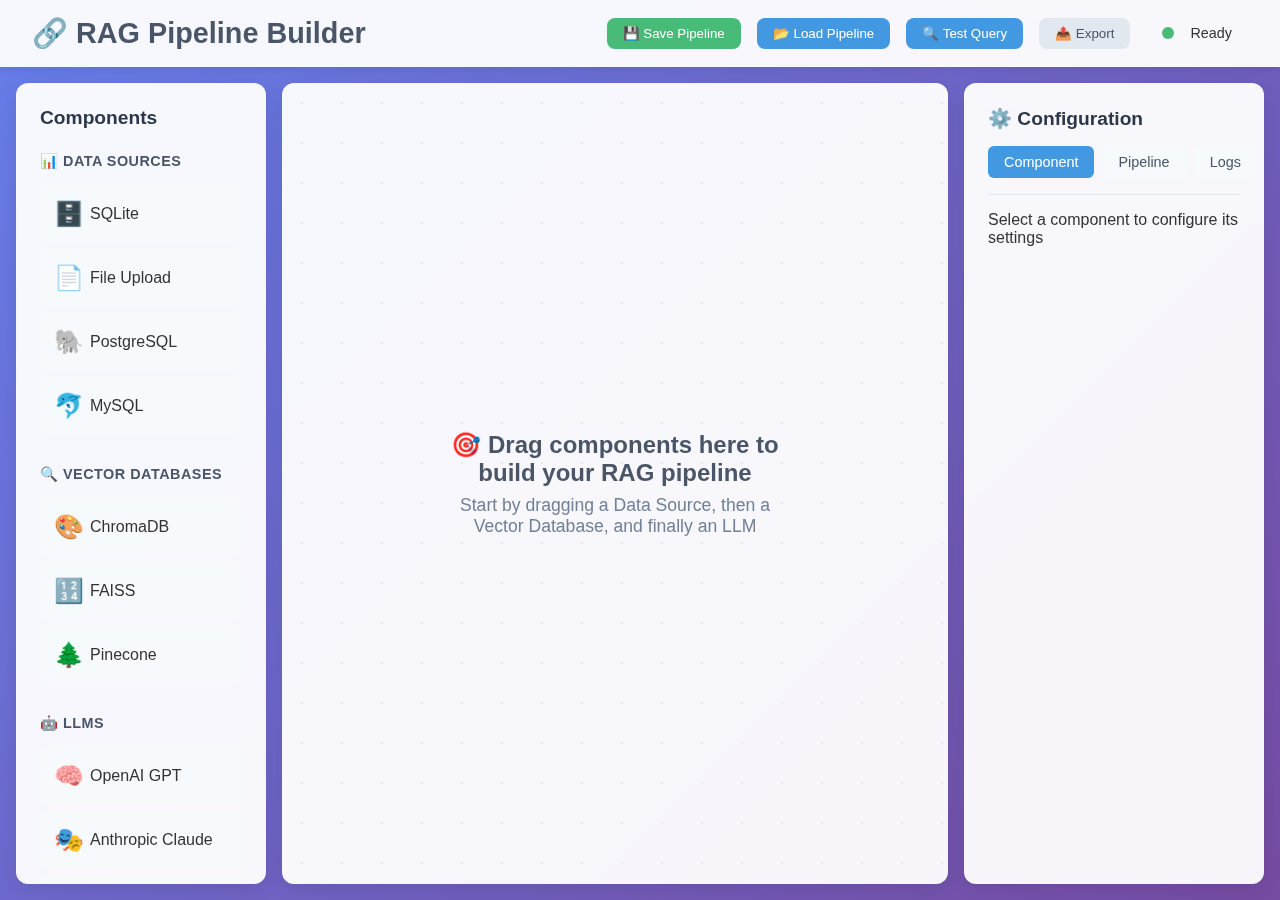
<file: frontend/index.html>
<!DOCTYPE html>
<html lang="en">
<head>
    <meta charset="UTF-8">
    <meta name="viewport" content="width=device-width, initial-scale=1.0">
    <title>RAG Builder - Drag & Drop Pipeline Creator</title>
    <link rel="stylesheet" href="styles.css">
</head>
<body>
    <div class="app-container">
        <header class="header">
            <h1>🔗 RAG Pipeline Builder</h1>
            <div class="header-actions">
                <button id="save-pipeline-btn" class="btn btn-success">💾 Save Pipeline</button>
                <button id="load-pipeline-btn" class="btn btn-info">📂 Load Pipeline</button>
                <button id="test-query-btn" class="btn btn-primary">🔍 Test Query</button>
                <button id="export-config-btn" class="btn btn-secondary">📤 Export</button>
                <div class="pipeline-status" id="pipeline-status">
                    <span class="status-indicator" id="status-indicator">●</span>
                    <span id="status-text">Ready</span>
                </div>
            </div>
        </header>

        <div class="main-content">
            <!-- Component Palette -->
            <aside class="component-palette">
                <h3>Components</h3>
                
                <div class="component-category">
                    <h4>📊 Data Sources</h4>
                    <div class="component-item" draggable="true" data-type="datasource" data-subtype="sqlite">
                        <div class="component-icon">🗄️</div>
                        <span>SQLite</span>
                    </div>
                    <div class="component-item" draggable="true" data-type="datasource" data-subtype="upload">
                        <div class="component-icon">📄</div>
                        <span>File Upload</span>
                    </div>
                    <div class="component-item" draggable="true" data-type="datasource" data-subtype="postgres">
                        <div class="component-icon">🐘</div>
                        <span>PostgreSQL</span>
                    </div>
                    <div class="component-item" draggable="true" data-type="datasource" data-subtype="mysql">
                        <div class="component-icon">🐬</div>
                        <span>MySQL</span>
                    </div>
                </div>

                <div class="component-category">
                    <h4>🔍 Vector Databases</h4>
                    <div class="component-item" draggable="true" data-type="vectordb" data-subtype="chroma">
                        <div class="component-icon">🎨</div>
                        <span>ChromaDB</span>
                    </div>
                    <div class="component-item" draggable="true" data-type="vectordb" data-subtype="faiss">
                        <div class="component-icon">🔢</div>
                        <span>FAISS</span>
                    </div>
                    <div class="component-item" draggable="true" data-type="vectordb" data-subtype="pinecone">
                        <div class="component-icon">🌲</div>
                        <span>Pinecone</span>
                    </div>
                </div>

                <div class="component-category">
                    <h4>🤖 LLMs</h4>
                    <div class="component-item" draggable="true" data-type="llm" data-subtype="openai">
                        <div class="component-icon">🧠</div>
                        <span>OpenAI GPT</span>
                    </div>
                    <div class="component-item" draggable="true" data-type="llm" data-subtype="anthropic">
                        <div class="component-icon">🎭</div>
                        <span>Anthropic Claude</span>
                    </div>
                    <div class="component-item" draggable="true" data-type="llm" data-subtype="lmstudio">
                        <div class="component-icon">🎬</div>
                        <span>LM Studio</span>
                    </div>
                    <div class="component-item" draggable="true" data-type="llm" data-subtype="ollama">
                        <div class="component-icon">🦙</div>
                        <span>Ollama</span>
                    </div>
                </div>
            </aside>

            <!-- Canvas Area -->
            <main class="canvas-container">
                <div class="canvas" id="pipeline-canvas">
                    <div class="canvas-placeholder">
                        <h3>🎯 Drag components here to build your RAG pipeline</h3>
                        <p>Start by dragging a Data Source, then a Vector Database, and finally an LLM</p>
                    </div>
                </div>
            </main>

            <!-- Configuration Panel -->
            <aside class="config-panel" id="config-panel">
                <div class="config-header">
                    <h3>⚙️ Configuration</h3>
                    <div class="config-tabs">
                        <button class="tab-btn active" data-tab="component">Component</button>
                        <button class="tab-btn" data-tab="pipeline">Pipeline</button>
                        <button class="tab-btn" data-tab="logs">Logs</button>
                    </div>
                </div>
                
                <div class="tab-content active" id="component-tab">
                    <div class="config-content" id="config-content">
                        <p>Select a component to configure its settings</p>
                    </div>
                </div>
                
                <div class="tab-content" id="pipeline-tab">
                    <div class="pipeline-info">
                        <h4>Pipeline Overview</h4>
                        <div class="pipeline-stats" id="pipeline-stats">
                            <div class="stat-item">
                                <span class="stat-label">Components:</span>
                                <span class="stat-value" id="component-count">0</span>
                            </div>
                            <div class="stat-item">
                                <span class="stat-label">Connections:</span>
                                <span class="stat-value" id="connection-count">0</span>
                            </div>
                            <div class="stat-item">
                                <span class="stat-label">Status:</span>
                                <span class="stat-value" id="pipeline-health">Not Ready</span>
                            </div>
                        </div>
                        
                        <h4>Pipeline Settings</h4>
                        <div class="form-group">
                            <label for="pipeline-name">Pipeline Name:</label>
                            <input type="text" id="pipeline-name" placeholder="My RAG Pipeline">
                        </div>
                        <div class="form-group">
                            <label for="pipeline-description">Description:</label>
                            <textarea id="pipeline-description" placeholder="Describe your pipeline..."></textarea>
                        </div>
                        
                        <button class="btn btn-primary" id="validate-pipeline-btn">Validate Pipeline</button>
                    </div>
                </div>
                
                <div class="tab-content" id="logs-tab">
                    <div class="logs-container">
                        <div class="logs-header">
                            <h4>Activity Logs</h4>
                            <button class="btn btn-small" id="clear-logs-btn">Clear</button>
                        </div>
                        <div class="logs-content" id="logs-content">
                            <div class="log-entry info">
                                <span class="log-time">12:00:00</span>
                                <span class="log-message">RAG Builder initialized</span>
                            </div>
                        </div>
                    </div>
                </div>
            </aside>
        </div>

        <!-- Test Query Modal -->
        <div class="modal" id="test-query-modal">
            <div class="modal-content">
                <div class="modal-header">
                    <h3>🔍 Test Your RAG Pipeline</h3>
                    <button class="modal-close" id="close-modal">&times;</button>
                </div>
                <div class="modal-body">
                    <div class="form-group">
                        <label for="test-query-input">Enter your question:</label>
                        <textarea id="test-query-input" placeholder="What would you like to know?"></textarea>
                    </div>
                    <button id="run-query-btn" class="btn btn-primary">Run Query</button>
                    <div class="query-result" id="query-result"></div>
                </div>
            </div>
        </div>
    </div>

    <script src="script.js"></script>
</body>
</html>
</file>
<file: frontend/styles.css>
/* Reset and Base Styles */
* {
    margin: 0;
    padding: 0;
    box-sizing: border-box;
}

body {
    font-family: 'Segoe UI', Tahoma, Geneva, Verdana, sans-serif;
    background: linear-gradient(135deg, #667eea 0%, #764ba2 100%);
    min-height: 100vh;
    color: #333;
}

.app-container {
    display: flex;
    flex-direction: column;
    height: 100vh;
}

/* Header */
.header {
    background: rgba(255, 255, 255, 0.95);
    backdrop-filter: blur(10px);
    padding: 1rem 2rem;
    display: flex;
    justify-content: space-between;
    align-items: center;
    box-shadow: 0 2px 10px rgba(0, 0, 0, 0.1);
    border-bottom: 1px solid rgba(255, 255, 255, 0.2);
}

.header h1 {
    font-size: 1.8rem;
    font-weight: 600;
    color: #4a5568;
}

.header-actions {
    display: flex;
    align-items: center;
    gap: 1rem;
}

.pipeline-status {
    display: flex;
    align-items: center;
    gap: 0.5rem;
    padding: 0.5rem 1rem;
    background: rgba(255, 255, 255, 0.1);
    border-radius: 20px;
    font-size: 0.9rem;
}

.status-indicator {
    font-size: 0.8rem;
    animation: pulse 2s infinite;
}

.status-indicator.ready { color: #48bb78; }
.status-indicator.working { color: #ed8936; }
.status-indicator.error { color: #f56565; }

@keyframes pulse {
    0%, 100% { opacity: 1; }
    50% { opacity: 0.5; }
}

/* Buttons */
.btn {
    padding: 0.5rem 1rem;
    border: none;
    border-radius: 8px;
    cursor: pointer;
    font-weight: 500;
    transition: all 0.2s ease;
    text-decoration: none;
    display: inline-block;
}

.btn-primary {
    background: #4299e1;
    color: white;
}

.btn-primary:hover {
    background: #3182ce;
    transform: translateY(-1px);
}

.btn-secondary {
    background: #e2e8f0;
    color: #4a5568;
}

.btn-secondary:hover {
    background: #cbd5e0;
    transform: translateY(-1px);
}

.btn-success {
    background: #48bb78;
    color: white;
}

.btn-success:hover {
    background: #38a169;
    transform: translateY(-1px);
}

.btn-info {
    background: #4299e1;
    color: white;
}

.btn-info:hover {
    background: #3182ce;
    transform: translateY(-1px);
}

.btn-small {
    padding: 0.25rem 0.5rem;
    font-size: 0.8rem;
}

/* Main Content Layout */
.main-content {
    display: flex;
    flex: 1;
    gap: 1rem;
    padding: 1rem;
    overflow: hidden;
}

/* Component Palette */
.component-palette {
    width: 250px;
    background: rgba(255, 255, 255, 0.95);
    backdrop-filter: blur(10px);
    border-radius: 12px;
    padding: 1.5rem;
    box-shadow: 0 4px 20px rgba(0, 0, 0, 0.1);
    overflow-y: auto;
}

.component-palette h3 {
    margin-bottom: 1.5rem;
    color: #2d3748;
    font-size: 1.2rem;
}

.component-category {
    margin-bottom: 2rem;
}

.component-category h4 {
    margin-bottom: 1rem;
    color: #4a5568;
    font-size: 0.9rem;
    text-transform: uppercase;
    letter-spacing: 0.5px;
}

.component-item {
    display: flex;
    align-items: center;
    gap: 0.75rem;
    padding: 0.75rem;
    margin-bottom: 0.5rem;
    background: #f7fafc;
    border: 2px solid transparent;
    border-radius: 8px;
    cursor: grab;
    transition: all 0.2s ease;
    user-select: none;
}

.component-item:hover {
    background: #edf2f7;
    border-color: #cbd5e0;
    transform: translateX(4px);
}

.component-item:active {
    cursor: grabbing;
}

.component-icon {
    font-size: 1.2rem;
    width: 24px;
    text-align: center;
}

/* Canvas */
.canvas-container {
    flex: 1;
    background: rgba(255, 255, 255, 0.95);
    backdrop-filter: blur(10px);
    border-radius: 12px;
    box-shadow: 0 4px 20px rgba(0, 0, 0, 0.1);
    overflow: hidden;
    position: relative;
}

.canvas {
    width: 100%;
    height: 100%;
    position: relative;
    overflow: auto;
    background: 
        radial-gradient(circle at 20px 20px, #e2e8f0 1px, transparent 1px),
        radial-gradient(circle at 60px 60px, #e2e8f0 1px, transparent 1px);
    background-size: 40px 40px;
    background-position: 0 0, 20px 20px;
}

.canvas-placeholder {
    position: absolute;
    top: 50%;
    left: 50%;
    transform: translate(-50%, -50%);
    text-align: center;
    color: #718096;
    pointer-events: none;
}

.canvas-placeholder h3 {
    margin-bottom: 0.5rem;
    font-size: 1.5rem;
}

/* Dropped Components */
.dropped-component {
    position: absolute;
    background: white;
    border: 2px solid #e2e8f0;
    border-radius: 12px;
    padding: 1rem;
    min-width: 150px;
    box-shadow: 0 4px 12px rgba(0, 0, 0, 0.1);
    cursor: move;
    user-select: none;
    transition: all 0.2s ease;
}

.dropped-component:hover {
    border-color: #4299e1;
    box-shadow: 0 6px 20px rgba(0, 0, 0, 0.15);
}

.dropped-component.dragging {
    cursor: grabbing !important;
    box-shadow: 0 8px 24px rgba(0,0,0,0.3);
    z-index: 1000;
    transition: none !important;
    transform-origin: center;
}

.dropped-component.selected {
    border-color: #4299e1;
    box-shadow: 0 0 0 3px rgba(66, 153, 225, 0.2);
}

.dropped-component.selected {
    border-color: #4299e1;
    box-shadow: 0 0 0 3px rgba(66, 153, 225, 0.1);
}

.component-header {
    display: flex;
    align-items: center;
    gap: 0.5rem;
    margin-bottom: 0.5rem;
}

.component-title {
    font-weight: 600;
    color: #2d3748;
}

.component-status {
    font-size: 0.8rem;
    color: #718096;
}

.component-status.configured {
    color: #38a169;
}

.component-status.error {
    color: #e53e3e;
}

/* Connection Lines */
.connection-line {
    position: absolute;
    pointer-events: none;
    z-index: 1;
}

.connection-line svg {
    width: 100%;
    height: 100%;
}

.connection-path {
    fill: none;
    stroke: #4299e1;
    stroke-width: 2;
    stroke-dasharray: 5,5;
    animation: dash 1s linear infinite;
}

@keyframes dash {
    to {
        stroke-dashoffset: -10;
    }
}

/* Configuration Panel */
.config-panel {
    width: 300px;
    background: rgba(255, 255, 255, 0.95);
    backdrop-filter: blur(10px);
    border-radius: 12px;
    padding: 1.5rem;
    box-shadow: 0 4px 20px rgba(0, 0, 0, 0.1);
    overflow-y: auto;
}

.config-header {
    border-bottom: 1px solid #e2e8f0;
    margin-bottom: 1rem;
}

.config-panel h3 {
    margin-bottom: 1rem;
    color: #2d3748;
    font-size: 1.2rem;
}

.config-tabs {
    display: flex;
    gap: 0.5rem;
    margin-bottom: 1rem;
}

.tab-btn {
    padding: 0.5rem 1rem;
    border: none;
    background: #f7fafc;
    color: #4a5568;
    border-radius: 6px;
    cursor: pointer;
    font-size: 0.9rem;
    transition: all 0.2s ease;
}

.tab-btn:hover {
    background: #edf2f7;
}

.tab-btn.active {
    background: #4299e1;
    color: white;
}

.tab-content {
    display: none;
}

.tab-content.active {
    display: block;
}

.pipeline-stats {
    background: #f7fafc;
    border-radius: 8px;
    padding: 1rem;
    margin-bottom: 1.5rem;
}

.stat-item {
    display: flex;
    justify-content: space-between;
    margin-bottom: 0.5rem;
}

.stat-item:last-child {
    margin-bottom: 0;
}

.stat-label {
    color: #718096;
    font-size: 0.9rem;
}

.stat-value {
    font-weight: 600;
    color: #2d3748;
}

.logs-container {
    height: 300px;
    display: flex;
    flex-direction: column;
}

.logs-header {
    display: flex;
    justify-content: space-between;
    align-items: center;
    margin-bottom: 1rem;
}

.logs-header h4 {
    margin: 0;
    color: #2d3748;
}

.logs-content {
    flex: 1;
    background: #1a202c;
    border-radius: 6px;
    padding: 1rem;
    overflow-y: auto;
    font-family: 'Courier New', monospace;
    font-size: 0.8rem;
}

.log-entry {
    display: flex;
    gap: 1rem;
    margin-bottom: 0.5rem;
    padding: 0.25rem 0;
}

.log-time {
    color: #718096;
    min-width: 80px;
}

.log-message {
    color: #e2e8f0;
}

.log-entry.info .log-message { color: #63b3ed; }
.log-entry.success .log-message { color: #68d391; }
.log-entry.warning .log-message { color: #fbb6ce; }
.log-entry.error .log-message { color: #fc8181; }

.form-group {
    margin-bottom: 1rem;
}

.form-group label {
    display: block;
    margin-bottom: 0.5rem;
    font-weight: 500;
    color: #4a5568;
}

.form-group input,
.form-group select,
.form-group textarea {
    width: 100%;
    padding: 0.5rem;
    border: 2px solid #e2e8f0;
    border-radius: 6px;
    font-size: 0.9rem;
    transition: border-color 0.2s ease;
}

.form-group input:focus,
.form-group select:focus,
.form-group textarea:focus {
    outline: none;
    border-color: #4299e1;
}

.form-group textarea {
    resize: vertical;
    min-height: 80px;
}

/* Modal */
.modal {
    display: none;
    position: fixed;
    top: 0;
    left: 0;
    width: 100%;
    height: 100%;
    background: rgba(0, 0, 0, 0.5);
    backdrop-filter: blur(5px);
    z-index: 1000;
}

.modal.show {
    display: flex;
    align-items: center;
    justify-content: center;
}

.modal-content {
    background: white;
    border-radius: 12px;
    width: 90%;
    max-width: 600px;
    max-height: 80vh;
    overflow-y: auto;
    box-shadow: 0 10px 40px rgba(0, 0, 0, 0.2);
}

.modal-header {
    display: flex;
    justify-content: space-between;
    align-items: center;
    padding: 1.5rem;
    border-bottom: 1px solid #e2e8f0;
}

.modal-header h3 {
    color: #2d3748;
}

.modal-close {
    background: none;
    border: none;
    font-size: 1.5rem;
    cursor: pointer;
    color: #718096;
    padding: 0;
    width: 30px;
    height: 30px;
    display: flex;
    align-items: center;
    justify-content: center;
    border-radius: 50%;
    transition: all 0.2s ease;
}

.modal-close:hover {
    background: #f7fafc;
    color: #4a5568;
}

.modal-body {
    padding: 1.5rem;
}

.query-result {
    margin-top: 1rem;
    padding: 1rem;
    background: #f7fafc;
    border-radius: 8px;
    border-left: 4px solid #4299e1;
    display: none;
    max-height: 500px;
    overflow-y: auto;
}

.query-result.show {
    display: block;
    animation: slideDown 0.3s ease-out;
}

@keyframes slideDown {
    from {
        opacity: 0;
        transform: translateY(-10px);
    }
    to {
        opacity: 1;
        transform: translateY(0);
    }
}

.loading-spinner {
    text-align: center;
    padding: 2rem;
    font-size: 1.1rem;
    color: #4299e1;
}

.query-response {
    space-y: 1.5rem;
}

.simulation-notice {
    background: #fef5e7;
    color: #d69e2e;
    padding: 0.75rem;
    border-radius: 6px;
    font-size: 0.9rem;
    margin-bottom: 1rem;
    border: 1px solid #f6e05e;
}

.answer-section, .sources-section, .pipeline-section, .metrics-section {
    margin-bottom: 1.5rem;
}

.answer-section h4, .sources-section h4, .pipeline-section h4, .metrics-section h4 {
    margin: 0 0 0.5rem 0;
    color: #2d3748;
    font-size: 1rem;
    font-weight: 600;
}

.answer-content {
    background: white;
    padding: 1rem;
    border-radius: 6px;
    border-left: 3px solid #48bb78;
    line-height: 1.6;
}

.sources-list {
    background: white;
    padding: 1rem;
    border-radius: 6px;
    margin: 0;
    border-left: 3px solid #4299e1;
}

.sources-list li {
    margin-bottom: 0.5rem;
    padding: 0.5rem;
    background: #f7fafc;
    border-radius: 4px;
    font-size: 0.9rem;
}

.pipeline-flow {
    background: white;
    padding: 1rem;
    border-radius: 6px;
    border-left: 3px solid #9f7aea;
    font-family: monospace;
    font-size: 0.9rem;
}

.metrics-grid {
    display: grid;
    grid-template-columns: repeat(auto-fit, minmax(150px, 1fr));
    gap: 1rem;
    background: white;
    padding: 1rem;
    border-radius: 6px;
    border-left: 3px solid #ed8936;
}

.metric {
    display: flex;
    flex-direction: column;
    text-align: center;
}

.metric-label {
    font-size: 0.8rem;
    color: #718096;
    margin-bottom: 0.25rem;
}

.metric-value {
    font-size: 1.1rem;
    font-weight: 600;
    color: #2d3748;
}

.error-response {
    background: #fed7d7;
    color: #c53030;
    padding: 1rem;
    border-radius: 6px;
    border-left: 3px solid #e53e3e;
}

.error-response h4 {
    margin: 0 0 0.5rem 0;
}

.error-response details {
    margin-top: 1rem;
}

.error-response summary {
    cursor: pointer;
    font-weight: 500;
    margin-bottom: 0.5rem;
}

.error-response pre {
    background: rgba(0, 0, 0, 0.1);
    padding: 0.5rem;
    border-radius: 4px;
    font-size: 0.8rem;
    overflow-x: auto;
}

/* Drag and Drop States */
.canvas.drag-over {
    background-color: rgba(66, 153, 225, 0.1);
    border: 2px dashed #4299e1;
}

.component-item.dragging {
    opacity: 0.5;
    transform: rotate(5deg);
}

/* Loading States */
.app-loader {
    position: fixed;
    top: 0;
    left: 0;
    width: 100%;
    height: 100%;
    background: rgba(255, 255, 255, 0.9);
    display: flex;
    align-items: center;
    justify-content: center;
    z-index: 9999;
}

.loader-content {
    text-align: center;
}

.loader-spinner {
    width: 40px;
    height: 40px;
    border: 4px solid #f3f4f6;
    border-top: 4px solid #4299e1;
    border-radius: 50%;
    animation: spin 1s linear infinite;
    margin: 0 auto 1rem;
}

@keyframes spin {
    0% { transform: rotate(0deg); }
    100% { transform: rotate(360deg); }
}

/* Notification System */
.notification {
    position: fixed;
    top: 20px;
    right: 20px;
    padding: 1rem 1.5rem;
    border-radius: 8px;
    color: white;
    font-weight: 500;
    z-index: 1001;
    transform: translateX(100%);
    transition: transform 0.3s ease;
    box-shadow: 0 4px 12px rgba(0, 0, 0, 0.15);
}

.notification.show {
    transform: translateX(0);
}

.notification-info {
    background: #4299e1;
}

.notification-success {
    background: #48bb78;
}

.notification-warning {
    background: #ed8936;
}

.notification-error {
    background: #f56565;
}

/* Component Status Indicators */
.status-indicator {
    display: inline-block;
    width: 12px;
    height: 12px;
    border-radius: 50%;
    margin-right: 0.5rem;
}

.status-indicator.ready {
    background: #48bb78;
}

.status-indicator.working {
    background: #ed8936;
    animation: pulse 2s infinite;
}

.status-indicator.disconnected {
    background: #f56565;
}

.status-indicator.connected {
    background: #48bb78;
}

@keyframes pulse {
    0%, 100% { opacity: 1; }
    50% { opacity: 0.5; }
}

/* Component Item Improvements */
.component-item {
    cursor: grab;
    user-select: none;
    transition: all 0.2s ease;
}

/* Component Ports */
.component-ports {
    display: flex;
    justify-content: space-between;
    margin-top: 8px;
}

.input-port, .output-port {
    width: 12px;
    height: 12px;
    border: 2px solid #4299e1;
    border-radius: 50%;
    background: white;
    cursor: pointer;
    transition: all 0.2s ease;
}

.input-port:hover, .output-port:hover {
    background: #4299e1;
    transform: scale(1.2);
}

.connection-target {
    background: #48bb78 !important;
    border-color: #48bb78 !important;
    transform: scale(1.3) !important;
}

/* Connection Lines */
.connection-line {
    stroke: #4299e1 !important;
    stroke-width: 3px !important;
    fill: none !important;
    opacity: 1 !important;
    z-index: 100 !important;
}

.connection-path {
    stroke: #4299e1 !important;
    stroke-width: 3px !important;
    fill: none !important;
    opacity: 1 !important;
}

.connection-svg {
    position: absolute !important;
    top: 0 !important;
    left: 0 !important;
    width: 100% !important;
    height: 100% !important;
    pointer-events: none !important;
    z-index: 100 !important;
    overflow: visible !important;
}

/* Component Action Buttons */
.component-actions {
    display: flex;
    gap: 4px;
}

.component-action-btn {
    background: none;
    border: none;
    font-size: 14px;
    cursor: pointer;
    padding: 4px;
    border-radius: 4px;
    transition: background 0.2s ease;
}

.component-action-btn:hover {
    background: rgba(0,0,0,0.1);
}

.component-item:hover {
    transform: translateY(-2px);
    box-shadow: 0 4px 12px rgba(0, 0, 0, 0.15);
}

.component-item:active {
    cursor: grabbing;
}

/* Canvas Improvements */
.canvas-placeholder {
    position: absolute;
    top: 50%;
    left: 50%;
    transform: translate(-50%, -50%);
    text-align: center;
    color: #718096;
    font-size: 1.1rem;
    pointer-events: none;
}

.canvas-placeholder h3 {
    margin-bottom: 0.5rem;
    color: #4a5568;
}

/* Connection Lines */
.connection-line {
    pointer-events: none;
    z-index: 1;
}

.connection-path {
    stroke: #4299e1;
    stroke-width: 2;
    fill: none;
    stroke-dasharray: 5,5;
    animation: dash 20s linear infinite;
}

@keyframes dash {
    to {
        stroke-dashoffset: -100;
    }
}

/* Component on Canvas */
.dropped-component {
    position: absolute;
    background: white;
    border: 2px solid #e2e8f0;
    border-radius: 8px;
    padding: 1rem;
    min-width: 200px;
    cursor: move;
    box-shadow: 0 2px 8px rgba(0, 0, 0, 0.1);
    transition: all 0.2s ease;
    z-index: 10;
}

.dropped-component:hover {
    box-shadow: 0 4px 16px rgba(0, 0, 0, 0.15);
}

.dropped-component.selected {
    border-color: #4299e1;
    box-shadow: 0 0 0 3px rgba(66, 153, 225, 0.1);
}

.dropped-component.dragging {
    transform: rotate(2deg);
    box-shadow: 0 8px 24px rgba(0, 0, 0, 0.2);
}

.component-header {
    display: flex;
    align-items: center;
    gap: 0.5rem;
    margin-bottom: 0.5rem;
}

.component-icon {
    font-size: 1.5rem;
}

.component-info {
    flex: 1;
}

.component-title {
    font-weight: 600;
    color: #2d3748;
    font-size: 0.9rem;
}

.component-status {
    font-size: 0.8rem;
    font-weight: 500;
    padding: 0.25rem 0.5rem;
    border-radius: 4px;
    margin-top: 0.25rem;
}

.component-status.unconfigured {
    background: #fed7d7;
    color: #c53030;
}

.component-status.configured {
    background: #c6f6d5;
    color: #2f855a;
}

.component-status.error {
    background: #fed7d7;
    color: #c53030;
}

.component-actions {
    display: flex;
    gap: 0.25rem;
}

.component-action-btn {
    background: none;
    border: none;
    padding: 0.25rem;
    border-radius: 4px;
    cursor: pointer;
    font-size: 0.8rem;
    transition: background 0.2s ease;
}

.component-action-btn:hover {
    background: #f7fafc;
}

.component-ports {
    display: flex;
    justify-content: space-between;
    margin-top: 0.5rem;
}

.input-port, .output-port {
    width: 12px;
    height: 12px;
    border-radius: 50%;
    background: #e2e8f0;
    border: 2px solid #a0aec0;
    cursor: pointer;
}

.input-port:hover, .output-port:hover {
    background: #4299e1;
    border-color: #3182ce;
}

/* Responsive Design */
@media (max-width: 1024px) {
    .main-content {
        flex-direction: column;
    }
    
    .component-palette,
    .config-panel {
        width: 100%;
        height: 200px;
    }
    
    .canvas-container {
        min-height: 400px;
    }
}

@media (max-width: 768px) {
    .header {
        padding: 1rem;
        flex-direction: column;
        gap: 1rem;
    }
    
    .header-actions {
        width: 100%;
        justify-content: center;
    }
    
    .main-content {
        padding: 0.5rem;
    }
}
</file>
